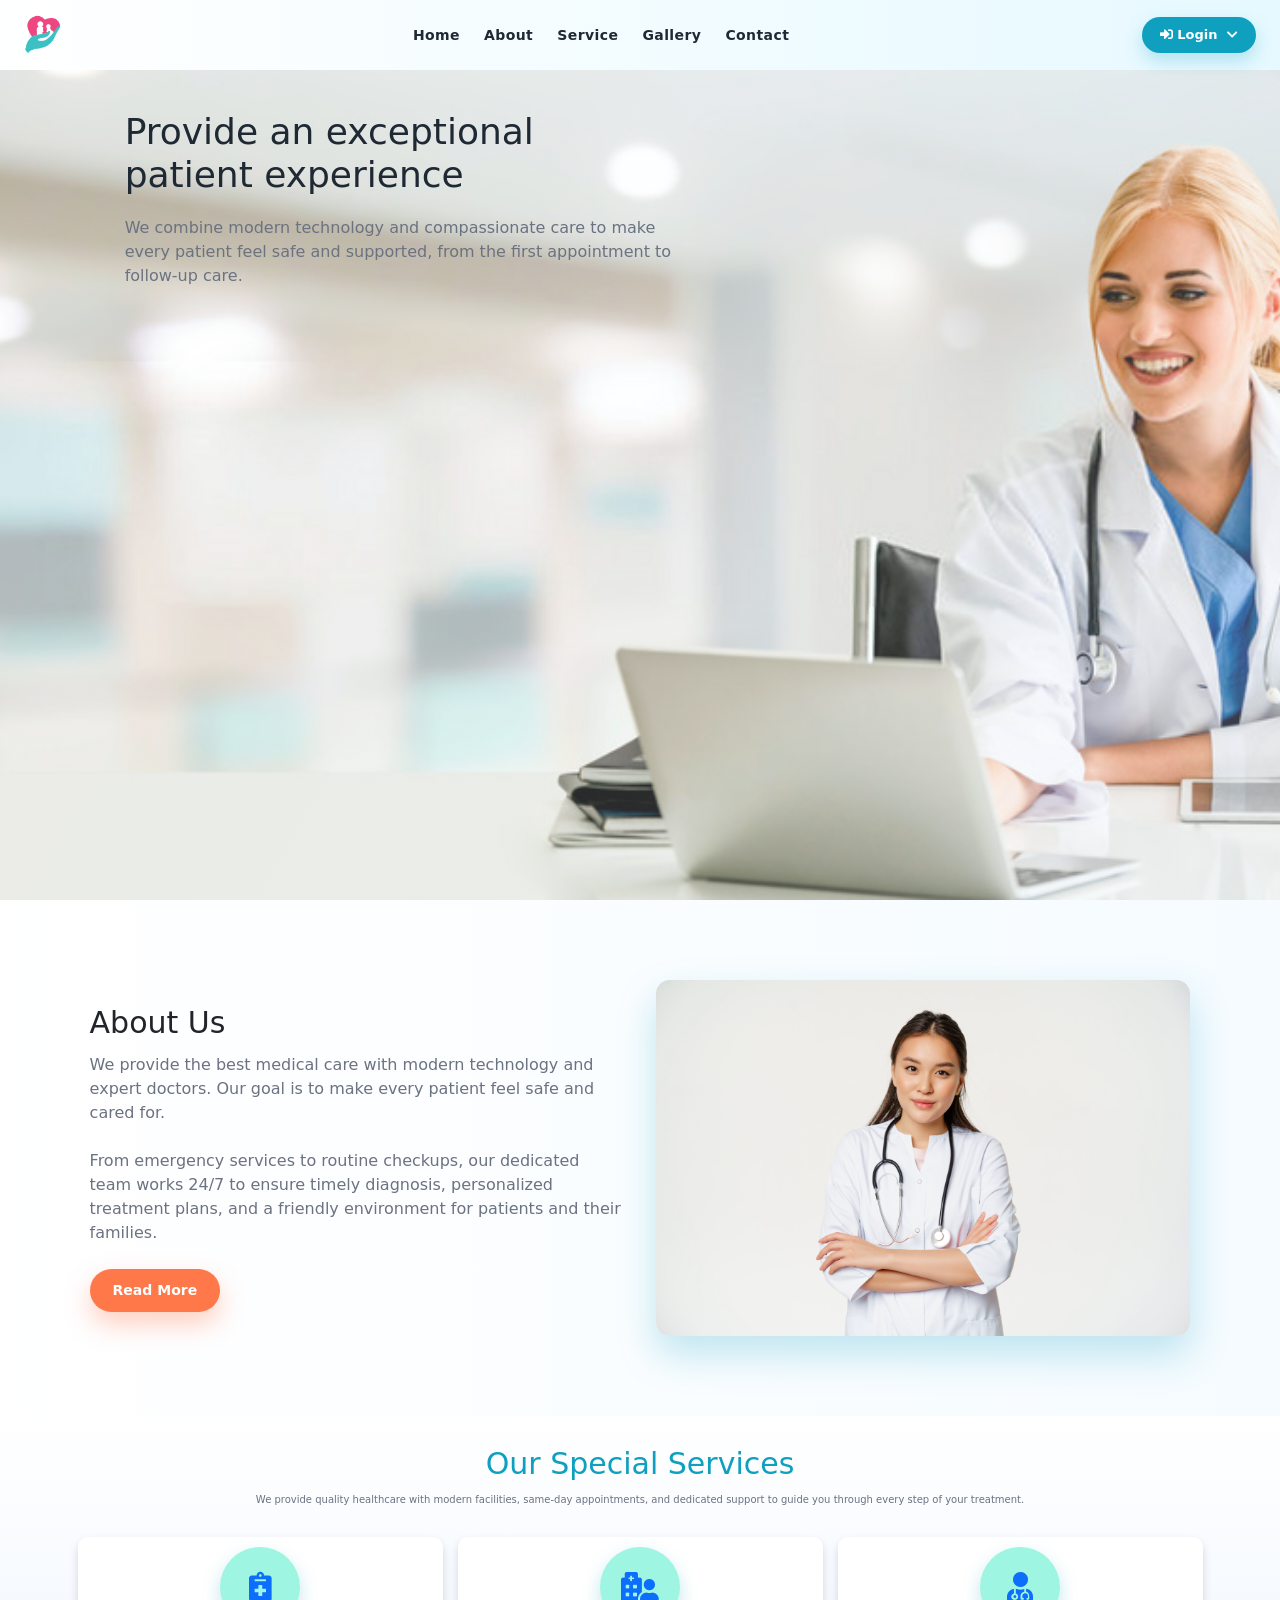
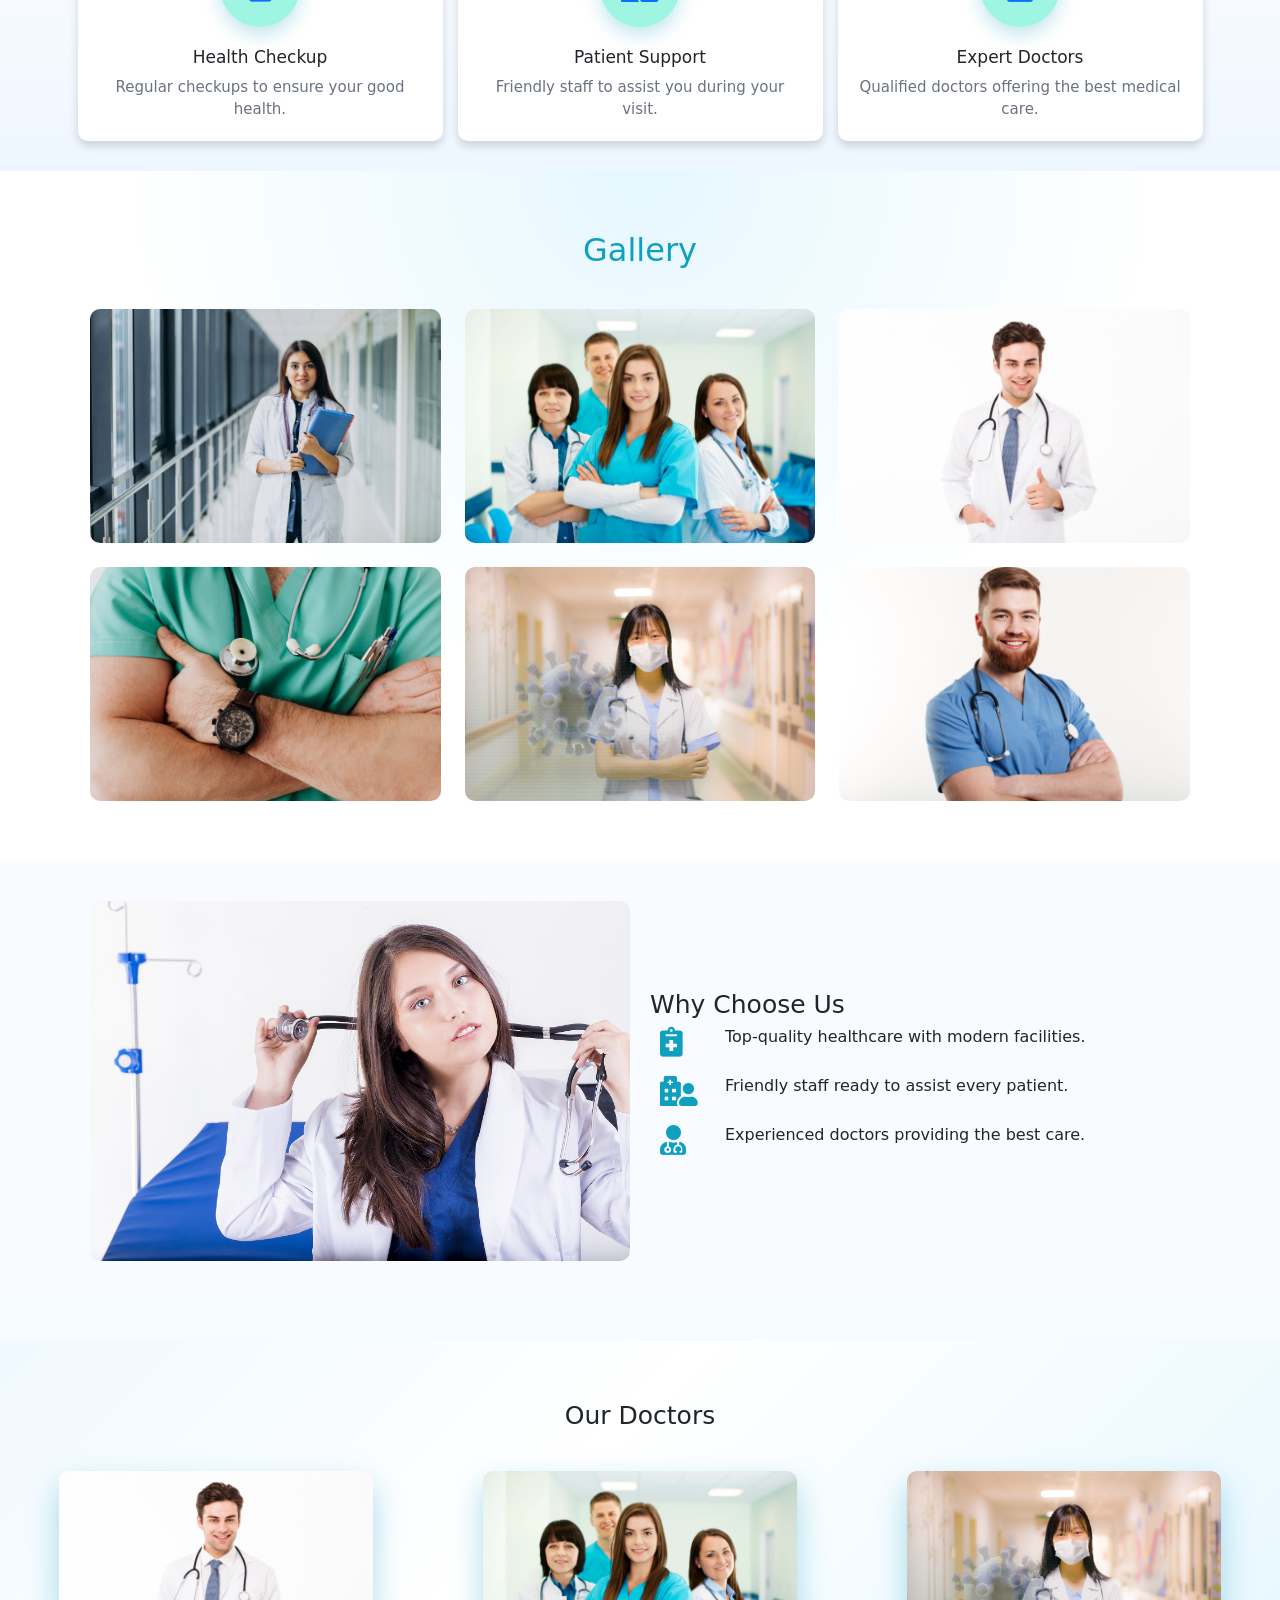
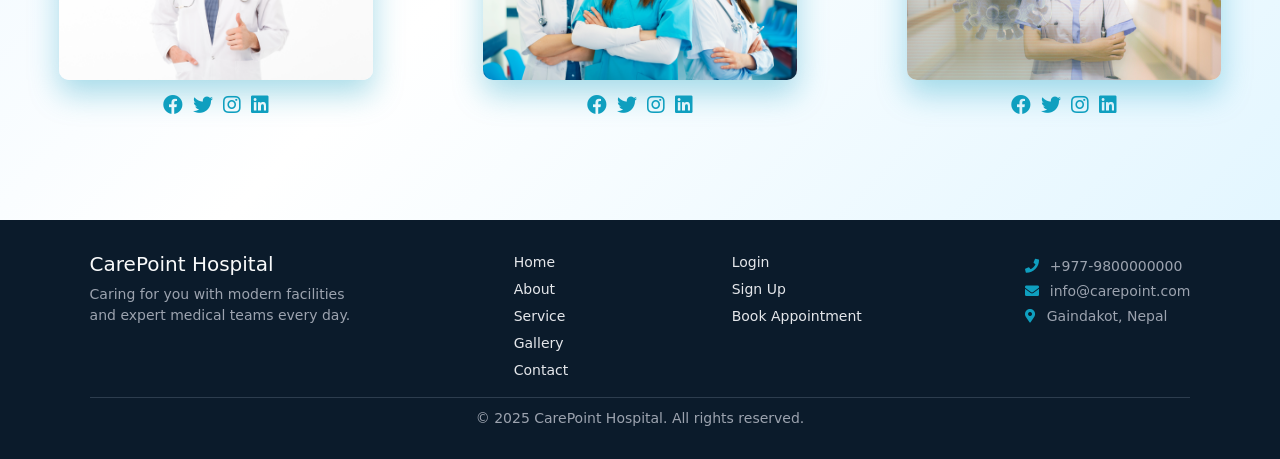
<file: index.html>
<!DOCTYPE html>
<html lang="en">
  <head>
    <meta charset="UTF-8" />
    <meta name="viewport" content="width=device-width, initial-scale=1.0" />
    <title>Hospital Management System</title>

    <!-- Google Fonts for modern and simple look -->
    <link
      href="https://fonts.googleapis.com/css?family=Roboto:400,700&display=swap"
      rel="stylesheet"
    />

    <!-- Main CSS -->
    <link rel="stylesheet" href="style.css?v=3" />

    <!-- Font Awesome for icons -->
    <link
      rel="stylesheet"
      href="https://cdnjs.cloudflare.com/ajax/libs/font-awesome/5.15.3/css/all.min.css"
    />

    <!-- Bootstrap (for grid & utility classes) -->
    <link
      href="https://cdn.jsdelivr.net/npm/bootstrap@5.3.8/dist/css/bootstrap.min.css"
      rel="stylesheet"
    />
  </head>

  <body>
    <!-- Header -->
    <header class="header">
      <img src="images/logo.png" alt="Logo" />

      <!-- Navigation -->
      <nav class="nav">
        <div class="nav-links">
          <a href="#home">Home</a>
          <a href="#about">About</a>
          <a href="#service">Service</a>
          <a href="#gallery">Gallery</a>
          <a href="#contact">Contact</a>
          
          <!-- Mobile Login Options -->
          <div class="mobile-login-options">
            <a href="login_user.php" class="mobile-login-link">
              <i class="fas fa-user"></i> User Login
            </a>
            <a href="login_doctor.php" class="mobile-login-link">
              <i class="fas fa-user-md"></i> Doctor Login
            </a>
            <a href="login_admin.php" class="mobile-login-link">
              <i class="fas fa-user-shield"></i> Admin Login
            </a>
          </div>
        </div>

        <div class="login-dropdown desktop-only">
          <button class="login-dropdown-btn" onclick="toggleLoginDropdown()">
            <i class="fas fa-sign-in-alt"></i> Login
            <i
              class="fas fa-chevron-down"
              style="font-size: 12px; margin-left: 5px"
            ></i>
          </button>
          <div class="login-dropdown-content" id="loginDropdown">
            <a href="login_user.php" class="login-option">
              <div class="login-option-icon user">
                <i class="fas fa-user"></i>
              </div>
              <span class="login-option-text"> User Login</span>
            </a>
            <a href="login_doctor.php" class="login-option">
              <div class="login-option-icon doctor">
                <i class="fas fa-user-md"></i>
              </div>
              <span class="login-option-text">Doctor Login&nbsp;&nbsp;&nbsp;&nbsp;&nbsp;</span>
            </a>
            <a href="login_admin.php" class="login-option">
              <div class="login-option-icon admin">
                <i class="fas fa-user-shield"></i>
              </div>
              <span class="login-option-text">Admin Login</span>
            </a>
          </div>
        </div>
      </nav>

      <!-- Menu Icon -->
      <div class="icons">
        <div id="menubar" class="fas fa-bars"></div>
      </div>
    </header>

    <!-- Hero Section -->
    <div class="patience-section" id="home">
      <div class="text-box">
        <h1>
          Provide an exceptional <br />
          patient experience
        </h1>
        <p>
          We combine modern technology and compassionate care to make every
          patient feel safe and supported, from the first appointment to
          follow-up care.
        </p>
      </div>

      <div class="image-box"></div>
    </div>

    <!-- About Section -->
    <section class="about" id="about">
      <div class="left-about">
        <h1>About Us</h1>
        <p>
          We provide the best medical care with modern technology and expert
          doctors. Our goal is to make every patient feel safe and cared for.
        </p>
        <p>
          From emergency services to routine checkups, our dedicated team works
          24/7 to ensure timely diagnosis, personalized treatment plans, and a
          friendly environment for patients and their families.
        </p>
        <a href="aboutus.html" class="btn">Read More</a>
      </div>

      <div class="right-about">
        <img src="images/chiness.jpg" alt="About our hospital" />
      </div>
    </section>

    <!-- special Services -->
    <section class="services py-5 h-100" id="service">
      <div class="container text-center h-100 w-100">
        <h1 class="mb-3">Our Special Services</h1>
        <p class="mb-5">
          We provide quality healthcare with modern facilities, same-day
          appointments, and dedicated support to guide you through every step of
          your treatment.
        </p>

        <div class="row g-4">
          <!-- Service Card 1 -->
          <div class="col-md-4">
            <div class="card h-96 text-center shadow rounded-4 p-3">
              <i class="fas fa-notes-medical fa-3x mb-3 text-primary"></i>
              <div class="card-body">
                <h5 class="card-title">Health Checkup</h5>
                <p class="card-text">
                  Regular checkups to ensure your good health.
                </p>
              </div>
            </div>
          </div>

          <!-- Service Card 2 -->
          <div class="col-md-4">
            <div class="card h-96 text-center shadow rounded-4 p-3">
              <i class="fas fa-hospital-user fa-3x mb-3 text-primary"></i>
              <div class="card-body">
                <h5 class="card-title">Patient Support</h5>
                <p class="card-text">
                  Friendly staff to assist you during your visit.
                </p>
              </div>
            </div>
          </div>

          <!-- Service Card 3 -->
          <div class="col-md-4">
            <div class="card h-96 text-center shadow rounded-4 p-3">
              <i class="fas fa-user-md fa-3x mb-3 text-primary"></i>
              <div class="card-body">
                <h5 class="card-title">Expert Doctors</h5>
                <p class="card-text">
                  Qualified doctors offering the best medical care.
                </p>
              </div>
            </div>
          </div>
        </div>
      </div>
    </section>

    <!-- gallery section  -->
    <section class="gallery" id="gallery">
      <h1>Gallery</h1>

      <div class="gallery-container">
        <img src="images/gal1.jpg" alt="Hospital gallery 1" />
        <img src="images/gal2.jpg" alt="Hospital gallery 2" />
        <img src="images/gal3.jpg" alt="Hospital gallery 3" />
        <img src="images/gal4.jpg" alt="Hospital gallery 4" />
        <img src="images/gal5.jpg" alt="Hospital gallery 5" />
        <img src="images/gal6.jpg" alt="Hospital gallery 6" />
      </div>
    </section>

    <!-- WHY CHOOSE US -->
    <section class="why-choose-us flex">
      <div class="choose-image">
        <img src="images/cute.jpg" alt="Hospital Image" />
      </div>

      <div class="choose-text">
        <h1>Why Choose Us</h1>

        <div class="choose-item">
          <i class="fas fa-notes-medical"></i>
          <p>Top-quality healthcare with modern facilities.</p>
        </div>

        <div class="choose-item">
          <i class="fas fa-hospital-user"></i>
          <p>Friendly staff ready to assist every patient.</p>
        </div>

        <div class="choose-item">
          <i class="fas fa-user-md"></i>
          <p>Experienced doctors providing the best care.</p>
        </div>
      </div>
    </section>

    <!-- OUR DOCTORS -->
    <section class="doctors" id="contact">
      <h1 style="text-align: center; margin-bottom: 4rem">Our Doctors</h1>
      <div class="doctor-list flex">
        <div class="doctor">
          <img src="images/gal3.jpg" alt="Doctor" />
          <a href="https://facebook.com" target="_blank"> 
          <div class="doctor-icons">
            <i class="fab fa-facebook"></i>
            </a>
            <a href="https://twitter.com" target="_blank">
            <i class="fab fa-twitter"></i>
            </a>
            <a href="https://instagram.com" target="_blank">
            <i class="fab fa-instagram"></i>
            </a>
            <a href="https://linkedin.com" target="_blank">
            <i class="fab fa-linkedin"></i>
            </a>
          </div>
        </div>

        <div class="doctor">
          <img src="images/gal2.jpg" alt="Doctor" />
          <div class="doctor-icons">
            <a href="https://facebook.com" target="_blank">
            <i class="fab fa-facebook"></i>
            </a>
            <a href="https://twitter.com" target="_blank">
            <i class="fab fa-twitter"></i>
            </a>
            <a href="https://instagram.com" target="_blank">
            <i class="fab fa-instagram"></i>
            </a>
            <a href="https://linkedin.com" target="_blank">
            <i class="fab fa-linkedin"></i>
            </a>
          </div>
        </div>

        <div class="doctor">
          <img src="images/gal5.jpg" alt="Doctor" />
          <div class="doctor-icons">
            <a href="https://facebook.com" target="_blank">
            <i class="fab fa-facebook"></i>
            </a>
            <a href="https://twitter.com" target="_blank">
            <i class="fab fa-twitter"></i>
            </a>
            <a href="https://instagram.com" target="_blank">
            <i class="fab fa-instagram"></i>
            </a>
            <a href="https://linkedin.com" target="_blank">
            <i class="fab fa-linkedin"></i>
            </a>
          </div>

        </div>

      </div>
    </section>

    <!-- FOOTER -->
    <footer class="footer">
      <div class="footer-inner">
        <div class="footer-brand">
          <h2>CarePoint Hospital</h2>
          <p>
            Caring for you with modern facilities
            <br />
            and expert medical teams every day.
          </p>
        </div>

        <div class="footer-links">
          <a href="#home">Home</a>
          <a href="#about">About</a>
          <a href="#service">Service</a>
          <a href="#gallery">Gallery</a>
          <a href="#contact">Contact</a>
        </div>

        <div class="footer-links">
          <a href="login_user.php">Login</a>
          <a href="signup.php">Sign Up</a>
          <a href="login_user.php?next=appointment">Book Appointment</a>
        </div>

        <div class="footer-contact">
          <p>
            <i class="fas fa-phone"></i>
            +977-9800000000
          </p>
          <p>
            <i class="fas fa-envelope"></i>
            info@carepoint.com
          </p>
          <p>
            <i class="fas fa-map-marker-alt"></i>
            Gaindakot, Nepal
          </p>
        </div>
      </div>
      <p class="footer-copy">
        &copy; 2025 CarePoint Hospital. All rights reserved.
      </p>
    </footer>

    <!-- JavaScript -->
    <script src="script.js"></script>
  </body>
</html>
</file>
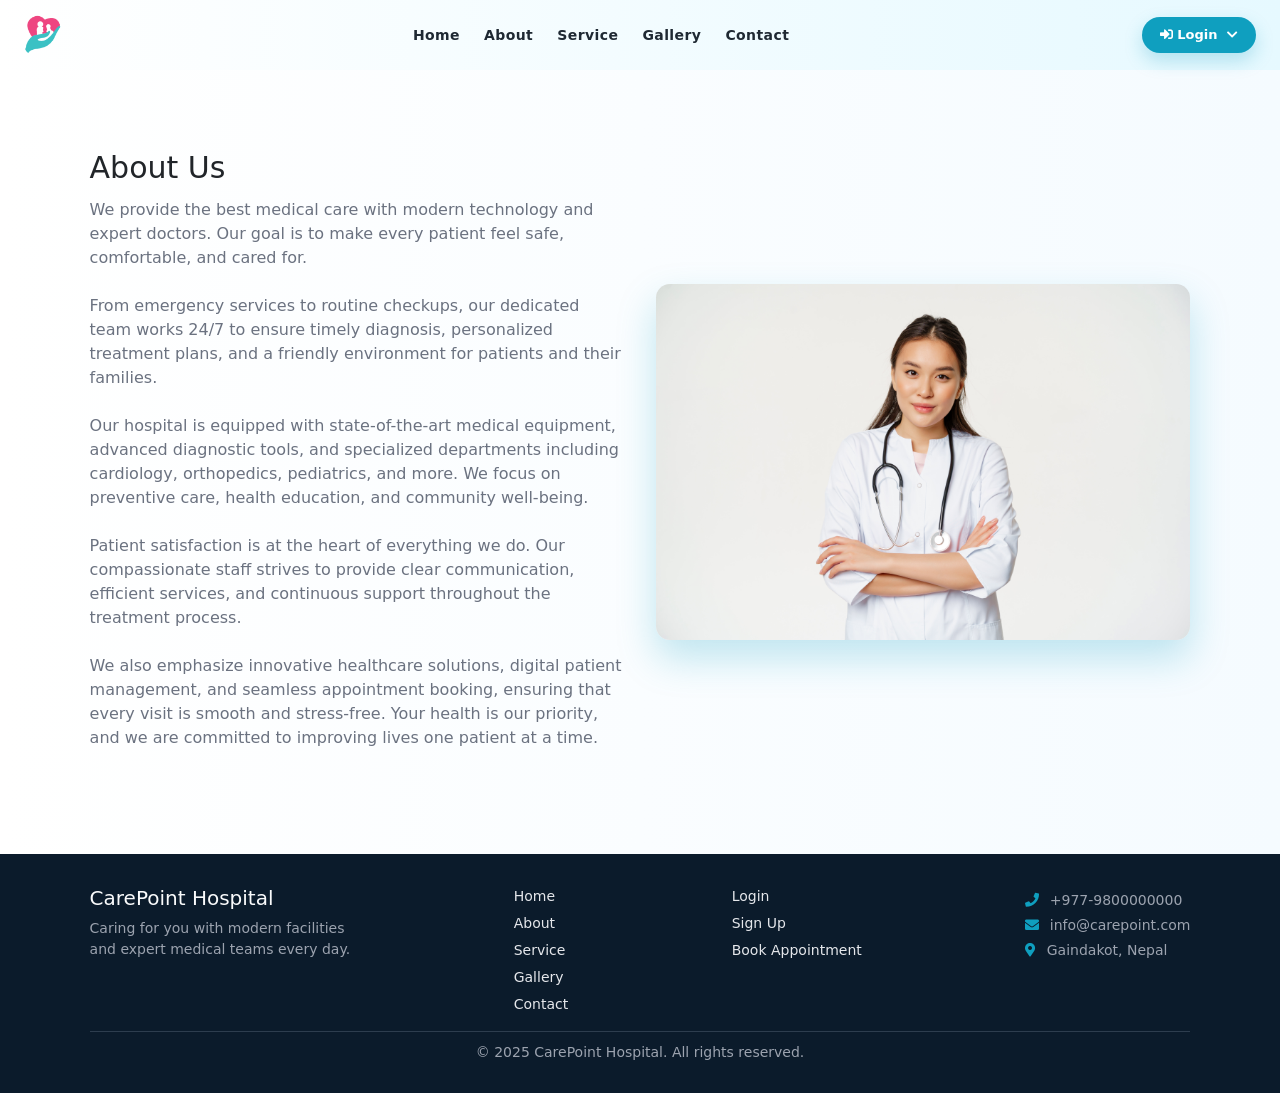
<file: aboutus.html>
<!DOCTYPE html>
<html lang="en">
<head>
    <meta charset="UTF-8">
    <meta name="viewport" content="width=device-width, initial-scale=1.0">
    <title>About Us - CarePoint Hospital</title>

    <!-- Google Fonts for modern and simple look -->
    <link
      href="https://fonts.googleapis.com/css?family=Roboto:400,700&display=swap"
      rel="stylesheet"
    />

    <!-- Main CSS -->
    <link rel="stylesheet" href="style.css?v=2" />

    <!-- Font Awesome for icons -->
    <link
      rel="stylesheet"
      href="https://cdnjs.cloudflare.com/ajax/libs/font-awesome/5.15.3/css/all.min.css"
    />

    <!-- Bootstrap (for grid & utility classes) -->
    <link
      href="https://cdn.jsdelivr.net/npm/bootstrap@5.3.8/dist/css/bootstrap.min.css"
      rel="stylesheet"
    />
</head>
<body>
    <!-- Header -->
    <header class="header">
        <img src="images/logo.png" alt="Logo" />
  
        <!-- Navigation -->
        <nav class="nav">
          <div class="nav-links">
            <a href="index.html#home">Home</a>
            <a href="index.html#about">About</a>
            <a href="index.html#service">Service</a>
            <a href="index.html#gallery">Gallery</a>
            <a href="index.html#contact">Contact</a>
          </div>
  
          <div class="login-dropdown desktop-only">
            <button class="login-dropdown-btn" onclick="toggleLoginDropdown()">
              <i class="fas fa-sign-in-alt"></i> Login
              <i
                class="fas fa-chevron-down"
                style="font-size: 12px; margin-left: 5px"
              ></i>
            </button>
            <div class="login-dropdown-content" id="loginDropdown">
              <a href="login_user.php" class="login-option">
                <div class="login-option-icon user">
                  <i class="fas fa-user"></i>
                </div>
                <span class="login-option-text"> User Login</span>
              </a>
              <a href="login_doctor.php" class="login-option">
                <div class="login-option-icon doctor">
                  <i class="fas fa-user-md"></i>
                </div>
                <span class="login-option-text">Doctor Login&nbsp;&nbsp;&nbsp;&nbsp;&nbsp;</span>
              </a>
              <a href="login_admin.php" class="login-option">
                <div class="login-option-icon admin">
                  <i class="fas fa-user-shield"></i>
                </div>
                <span class="login-option-text">Admin Login</span>
              </a>
            </div>
          </div>
        </nav>
  
        <!-- Menu Icon -->
        <div class="icons">
          <div id="menubar" class="fas fa-bars"></div>
        </div>
      </header>











      
    <!-- About Section -->
      </section>
      <section class="about" id="about">
        <div class="left-about">
          <h1>About Us</h1>
          <p>
            We provide the best medical care with modern technology and expert doctors.
            Our goal is to make every patient feel safe, comfortable, and cared for.
          </p>
          <p>
            From emergency services to routine checkups, our dedicated team works 24/7
            to ensure timely diagnosis, personalized treatment plans, and a friendly environment
            for patients and their families.
          </p>
          <p>
            Our hospital is equipped with state-of-the-art medical equipment, advanced diagnostic
            tools, and specialized departments including cardiology, orthopedics, pediatrics,
            and more. We focus on preventive care, health education, and community well-being.
          </p>
          <p>
            Patient satisfaction is at the heart of everything we do. Our compassionate staff
            strives to provide clear communication, efficient services, and continuous support
            throughout the treatment process.
          </p>
          <p>
            We also emphasize innovative healthcare solutions, digital patient management,
            and seamless appointment booking, ensuring that every visit is smooth and stress-free.
            Your health is our priority, and we are committed to improving lives one patient at a time.
          </p>
        </div>
      
        <div class="right-about">
          <img src="images/chiness.jpg" alt="About our hospital" />
        </div>
      </section>
      

      













       <!-- FOOTER -->
    <footer class="footer">
        <div class="footer-inner">
          <div class="footer-brand">
            <h2>CarePoint Hospital</h2>
            <p>
              Caring for you with modern facilities
              <br />
              and expert medical teams every day.
            </p>
          </div>
  
          <div class="footer-links">
            <a href="index.html#home">Home</a>
            <a href="index.html#about">About</a>
            <a href="index.html#service">Service</a>
            <a href="index.html#gallery">Gallery</a>
            <a href="index.html#contact">Contact</a>
          </div>
  
          <div class="footer-links">
            <a href="login_user.php">Login</a>
            <a href="signup.php">Sign Up</a>
            <a href="login_user.php?next=appointment">Book Appointment</a>
          </div>
  
          <div class="footer-contact">
            <p>
              <i class="fas fa-phone"></i>
              +977-9800000000
            </p>
            <p>
              <i class="fas fa-envelope"></i>
              info@carepoint.com
            </p>
            <p>
              <i class="fas fa-map-marker-alt"></i>
              Gaindakot, Nepal
            </p>
          </div>
        </div>
        <p class="footer-copy">
          &copy; 2025 CarePoint Hospital. All rights reserved.
        </p>
      </footer>
  
      <!-- JavaScript -->
      <script src="script.js"></script>
</body>
</html>
</file>
<file: style.css>
:root {
  --mainclr: #0f9fbf;
  --secclr: #ff7849;
  --third: #f5f9ff;
  --fourth: #e3f3f7;
  --mainafterclr: hsl(199, 88%, 85%);
  --text-dark: #1f2933;
  --text-muted: #6b7280;
}

* {
  margin: 0;
  padding: 0;
  outline: none;
  text-decoration: none;
  transition: 0.2s ease;
  box-sizing: border-box;
}

html {
  font-size: 62.5%;
  scroll-behavior: smooth;
}

body {
  margin: 0;
  font-family: system-ui, -apple-system, BlinkMacSystemFont, "Segoe UI", Arial,
    sans-serif;
  line-height: 1.6;
  color: var(--text-dark);
  background: linear-gradient(180deg, #f5f9ff 0%, #ffffff 50%, #f0f9ff 100%);
  padding-top: 70px;
}

h1 {
  color: var(--mainclr);
  margin-bottom: 20px;
}

img {
  max-width: 100%;
  border-radius: 10px;
  transition: transform 0.3s ease, box-shadow 0.3s ease;
}

/* HEADER */
.header {
  width: 100%;
  padding: 10px 24px;
  display: flex;
  align-items: center;
  justify-content: space-between;
  position: fixed;
  top: 0;
  left: 0;
  background: linear-gradient(90deg, #ffffff, #e6f9ff);
  backdrop-filter: blur(10px);
  box-shadow: none;
  z-index: 1000;
}

.header img {
  height: 40px;
  width: auto;
}

/* NAVIGATION */
.nav {
  display: flex;
  align-items: center;
  flex: 1;
  height: 50px;
}

.nav-links {
  display: flex;
  flex: 1; /* take center space */
  justify-content: center;
  gap: 24px;
}

/* Hide mobile login options on desktop */
.mobile-login-options {
  display: none;
}

/* hiding navbar while minimizing */
.nav.active {
  clip-path: polygon(0 0, 100% 0, 100% 100%, 0 100%);
}

.nav a {
  font-size: 1.4rem;
  font-weight: 600;
  color: var(--text-dark);
  text-decoration: none;
  letter-spacing: 0.03em;
  position: relative;
}

.nav a::after {
  content: "";
  position: absolute;
  left: 0;
  bottom: -4px;
  width: 0;
  height: 2px;
  background: var(--mainclr);
  transition: width 0.2s ease;
}

.nav a:hover {
  color: var(--mainclr);
}

.nav a:hover::after {
  width: 100%;
}

/* login-btn right ma sareko */
.login-btn {
  margin-left: auto;
  padding: 8px 18px;
  background: var(--mainclr);
  color: #ffffff;
  border-radius: 999px;
  font-weight: 600;
  font-size: 1.3rem;
  box-shadow: 0 8px 18px rgba(15, 159, 191, 0.25);
}

.login-btn:hover {
  background: #0b7d96;
  transform: translateY(-1px);
}

.nav a:hover {
  color: var(--mainclr);
}

.login-btn::after {
  display: none;
}

/* Login Dropdown */
.login-dropdown {
  position: relative;
  margin-left: auto;
}

.login-dropdown-btn {
  padding: 8px 18px;
  background: var(--mainclr);
  color: #ffffff;
  border-radius: 999px;
  font-weight: 600;
  font-size: 1.3rem;
  box-shadow: 0 8px 18px rgba(15, 159, 191, 0.25);
  border: none;
  cursor: pointer;
  transition: 0.2s;
}
.login-option-text {
  white-space: nowrap;
}

.login-dropdown-btn:hover {
  background: #0b7d96;
}

.login-dropdown-content {
  display: none;
  position: absolute;
  right: 0;
  top: calc(100% + 10px);
  background: #ffffff;
  min-width: 200px;
  box-shadow: 0 4px 15px rgba(0, 0, 0, 0.1);
  border-radius: 8px;
  padding: 8px;
  z-index: 1000;
}

.login-dropdown-content.show {
  display: block;
}

.login-option {
  display: flex;
  align-items: center;
  gap: 12px;
  padding: 12px;
  border-radius: 6px;
  text-decoration: none;
  color: var(--text-dark);
  transition: 0.2s;
}

.login-option:hover {
  background: #f0f9ff;
}

.login-option-icon {
  width: 40px;
  height: 40px;
  border-radius: 8px;
  display: flex;
  align-items: center;
  justify-content: center;
  font-size: 20px;
  color: #ffffff;
  flex-shrink: 0;
}

.login-option-icon i {
  font-size: 18px;
}

.login-option-icon.user {
  background: #667eea;
}

.login-option-icon.doctor {
  background: #f5576c;
}

.login-option-icon.doctor i {
  font-size: 18px;
}

.login-option-icon.admin {
  background: #4facfe;
}

.login-option-text {
  font-size: 14px;
  font-weight: 600;
}

/* Back to Home Button */
.back-home-btn {
  display: inline-flex;
  align-items: center;
  gap: 8px;
  padding: 10px 20px;
  background: transparent;
  color: var(--mainclr);
  text-decoration: none;
  border-radius: 8px;
  font-weight: 600;
  font-size: 14px;
  margin-bottom: 20px;
  transition: all 0.3s ease;
  border: 2px solid var(--mainclr);
}

.back-home-btn:hover {
  background: var(--mainclr);
  color: #ffffff;
  transform: translateX(-3px);
  border-color: var(--mainclr);
}

.back-home-btn i {
  font-size: 16px;
}

/* Login.php Page  */
.login-icon-wrapper {
  text-align: center;
  margin-bottom: 25px;
}

.login-icon-circle {
  width: 80px;
  height: 80px;
  border-radius: 50%;
  background: var(--mainclr);
  display: flex;
  align-items: center;
  justify-content: center;
  margin: 0 auto 12px;
}

.login-icon-circle i {
  font-size: 40px;
  color: #ffffff;
}

.login-badge {
  display: inline-block;
  padding: 6px 16px;
  background: var(--mainclr);
  color: #ffffff;
  border-radius: 20px;
  font-weight: 600;
  font-size: 12px;
  text-transform: uppercase;
  letter-spacing: 0.5px;
}

.login-submit-btn {
  width: 100%;
  padding: 14px;
  background: linear-gradient(135deg, var(--mainclr) 0%, #0b7d96 100%);
  color: #ffffff;
  border: none;
  border-radius: 8px;
  font-weight: 700;
  font-size: 15px;
  text-transform: uppercase;
  letter-spacing: 1px;
  cursor: pointer;
  transition: all 0.3s ease;
  display: flex;
  align-items: center;
  justify-content: center;
  gap: 10px;
  margin-top: 20px;
  box-shadow: 0 4px 15px rgba(15, 159, 191, 0.3);
}

.login-submit-btn:hover {
  transform: translateY(-2px);
  box-shadow: 0 6px 20px rgba(15, 159, 191, 0.4);
}

.login-submit-btn i {
  font-size: 16px;
}

/* MENU ICON HIDDEN IN PC */
.icons div {
  font-size: 2.5rem;
  display: none;
  color: var(--text-dark);
}

/* ---------------- HERO SECTION ---------------- */
.patience-section {
  margin: 0;
  min-height: calc(100vh - 70px);
  width: 100%;
  /* width: min(1200px, 100%); */
  display: flex;
  align-items: stretch;
  justify-content: center;
  gap: 40px;
  padding: 40px 7%;
  background-image: url("images/background.jpg");
  background-size: cover;
  background-position: center center;
  position: relative;
}



.patience-section::before {
  content: "";
  position: absolute;
  inset: 0;
  background: linear-gradient(
    120deg,
    rgba(255, 255, 255, 0.05),
    rgba(240, 249, 255, 0.25)
  );
}

.patience-section > * {
  position: relative;
  z-index: 1;
}

.text-box {
  width: 50%;
  text-align: left;
}

.text-box h1 {
  margin-bottom: 20px;
  color: var(--text-dark);
  font-size: 3.6rem;
  line-height: 1.2;
}

.text-box p {
  font-size: 1.6rem;
  margin-bottom: 24px;
  color: var(--text-muted);
}

.image-box {
  height: 100%;
  width: 40%;
  background-image: url("images/cute.jpg");
  background-size: cover;
  background-position: center;
  border-radius: 18px;
  box-shadow: 0 24px 45px rgba(15, 159, 191, 0.3);
}

/* ---------------- ABOUT SECTION ---------------- */
.about {
  padding: 80px 7%;
  background: linear-gradient(90deg, #ffffff 0%, #f5fbff 100%);
  display: flex;
  align-items: center;
  gap: 32px;
}

.left-about {
  width: 50%;
  flex: 1;
  text-align: left;
}

.left-about h1 {
  font-size: 3rem;
  margin-bottom: 12px;
}

.left-about p {
  font-size: 1.6rem;
  margin-bottom: 24px;
  color: var(--text-muted);
}

.left-about .btn {
  display: inline-block;
  background: var(--secclr);
  padding: 10px 22px;
  color: #ffffff;
  border-radius: 999px;
  font-size: 1.4rem;
  font-weight: 600;
  box-shadow: 0 12px 26px rgba(255, 120, 73, 0.35);
}

.left-about .btn:hover {
  background: #ff5a1f;
  transform: translateY(-1px);
}

.right-about {
  width: 50%;
  flex: 1;
}

.right-about img {
  width: 100%;
  height: auto;
  border-radius: 14px;
  box-shadow: 0 18px 38px rgba(15, 159, 191, 0.25);
}

/* ---------------- GALLERY ---------------- */
.gallery {
  background: radial-gradient(circle at top, #e6f7ff 0%, #ffffff 55%);
  padding: 60px 7%;
  text-align: center;
}

.gallery h1 {
  font-size: 32px;
  color: var(--mainclr);
  margin-bottom: 20px;
}

.gallery-container {
  display: grid;
  grid-template-columns: repeat(3, minmax(0, 1fr));
  gap: 24px;
  padding: 2rem 0 0;
  max-width: 1100px;
  margin: 0 auto;
}

.gallery-container img {
  width: 100%;
  max-width: none;
  height: auto;
  border-radius: 10px;
  object-fit: cover;
  transition: transform 0.3s ease, box-shadow 0.3s ease;
}

.gallery-container img:hover {
  transform: scale(1.05);
  box-shadow: 0 12px 24px rgba(15, 159, 191, 0.25);
}

.flex {
  display: flex;
  flex-wrap: wrap;
  justify-content: center;
  align-items: center;
  gap: 20px;
}

.why-choose-us {
  padding: 40px 7%;
  background: #f8fbff;
}
.choose-text {
  font-size: 1.6rem;
  flex: 1 1 45%;
  text-align: left;
}
.choose-image {
  flex: 1 1 45%;
}
.choose-item {
  display: flex;
  align-items: center;
  gap: 15px;
  margin-bottom: 15px;
  margin-left: 1rem;
}
.choose-item i {
  font-size: 30px;
  width: 50px;
  color: var(--mainclr);
}
.why-choose-us img:hover {
  transform: scale(1.05);
}

/* OUR DOCTORS */
.doctors {
  font-size: 2rem;
  margin-top: 40px;
  padding: 60px 20px 80px;
  background: linear-gradient(135deg, #f0f9ff 0%, #ffffff 40%, #e3f6ff 100%);
}
.doctor-list {
  gap: 32px;
}
.doctor {
  flex: 1 1 250px;
  position: relative;
  margin-bottom: 20px;
  text-align: center;
}

.doctor-icons {
  display: flex;
  justify-content: center;
  gap: 10px;
  margin-top: 10px;
}
.doctor-icons i {
  font-size: 20px;
  cursor: pointer;
  transition: 0.3s ease;
  color: var(--mainclr);
}

.doctor i:hover {
  transform: scale(1.15);
}

.doctor img {
  width: 80%;

  height: auto;
  border-radius: 10px;
  object-fit: cover;
  box-shadow: 0 14px 30px rgba(15, 159, 191, 0.35);
  display: block;
  margin: 0 auto;
}
.doctor img:hover {
  transform: scale(1.05);
}

/* SPECIAL SERVICES */
.services {
  background: linear-gradient(180deg, #ffffff 0%, #eef6ff 100%);
}

.services h1 {
  font-size: 3rem;
  color: var(--mainclr);
}

.services p {
  color: var(--text-muted);
}

.services .card {
  border: none;
  border-radius: 18px;
  background: #ffffff;
  box-shadow: 0 14px 35px rgba(15, 159, 191, 0.15);
  transform: translateY(0) scale(1);
  transition: transform 0.25s ease, box-shadow 0.25s ease;
}

.services .card:hover {
  transform: translateY(-10px) scale(1.02);
  box-shadow: 0 20px 45px rgba(15, 159, 191, 0.25);
}

.services .card i {
  color: #239f85;
  background: hsl(167, 81%, 79%);
  width: 80px;
  height: 80px;
  border-radius: 50%;
  display: flex;
  align-items: center;
  justify-content: center;
  margin: 0 auto 1.6rem;
  box-shadow: 0 8px 18px rgba(15, 159, 191, 0.25);
}


.services .card-title {
  font-size: 1.7rem;
  margin-bottom: 0.8rem;
}

.services .card-text {
  font-size: 1.5rem;
}

/* FOOTER */
.footer {
  background: #0b1b2b;
  color: #e5e7eb;
  padding: 32px 7% 20px;
  font-size: 1.4rem;
}

.footer-inner {
  display: flex;
  flex-wrap: wrap;
  align-items: flex-start;
  justify-content: space-between;
  gap: 24px;
  margin-bottom: 16px;
}

.footer-brand h2 {
  font-size: 2rem;
  margin-bottom: 0.8rem;
  color: #f9fafb;
}

.footer-brand p {
  color: #9ca3af;
}

.footer-links {
  display: flex;
  flex-direction: column;
  gap: 6px;
}

.footer-links a {
  color: #e5e7eb;
  text-decoration: none;
  font-size: 1.4rem;
}

.footer-links a:hover {
  color: var(--mainclr);
}

.footer-contact p {
  margin: 4px 0;
  color: #9ca3af;
}

.footer-contact i {
  color: var(--mainclr);
  margin-right: 6px;
}

.footer-copy {
  border-top: 1px solid rgba(148, 163, 184, 0.25);
  padding-top: 10px;
  text-align: center;
  color: #9ca3af;
}

/* responsive design */
@media (max-width: 767px) {
  html {
    font-size: 56%;
  }

  .login-btn {
    margin-left: 0;
    background: var(--secclr);
    color: black;
    display: block;
    text-align: center;
    width: 90%;
    margin: 1rem auto 2rem auto;
    border-radius: 8px;
    font-weight: 700;
  }
  .login-dropdown.desktop-only {
    display: none !important; /* hide login button on mobile */
  }
  
  

  .icons div {
    display: block;
  }

  .header {
    padding: 2rem;
    flex-wrap: wrap;
  }
/* 
  .nav {
    position: absolute;
    top: 100%;
    left: 0;
    width: 100%;
    max-height: 0;
    overflow: hidden;
    background: var(--secclr);
    flex-direction: column;
    align-items: center;
    transition: max-height 0.35s ease;
    z-index: 2000;
  }

  .nav.active {
    max-height: 100vh; 
    overflow: visible;
    padding: 1rem 0;
  } */
   /* --- MOBILE MENU FIX --- */

/* 

  .nav-links {
    flex-direction: column;
    justify-content: center;
    align-items: center;
    width: 100%;
    padding: 2rem 0;
    display: flex !important;
    visibility: visible !important;
    opacity: 1 !important;
    
    
  }

  .nav-links a {
    font-size: 3rem;
    font-weight: bold;
    padding: 1rem 0;
    color: black;
    text-align: center;
    display: block !important;
    width: 100%;
    visibility: visible !important;
    opacity: 1 !important;

  } */
   /* --- MOBILE MENU FIX --- */
.nav {
  position: absolute;
  top: 100%;
  left: 0;
  width: 100%;
  flex-direction: column;
  background: transparent;
  z-index: 999;
  height: auto;
}

.nav-links {
  display: none;             /* hide menu by default */
  flex-direction: column;
  width: 100%;
  background: var(--secclr);
  padding: 2rem 0;
  align-items: center;
  box-shadow: 0 4px 6px rgba(0, 0, 0, 0.1);
}

.nav-links.active {
  display: flex !important;             /* show menu when hamburger clicked */
}

.nav-links a {
  display: block !important;
  width: 100%;
  text-align: center;
  padding: 1rem 0;
  font-size: 2rem;
  color: black;
  text-decoration: none;
  visibility: visible !important;
  opacity: 1 !important;
}

/* Mobile Login Options - Show on mobile */
.mobile-login-options {
  width: 100%;
  margin-top: 1rem;
  padding-top: 1rem;
  border-top: 2px solid rgba(255, 255, 255, 0.3);
  display: flex !important;
  flex-direction: column;
  gap: 0.8rem;
}

.mobile-login-link {
  display: flex !important;
  align-items: center;
  justify-content: center;
  gap: 12px;
  padding: 1.4rem 1rem !important;
  font-size: 1.8rem !important;
  font-weight: 600;
  color: #ffffff !important;
  text-decoration: none;
  background: rgba(255, 255, 255, 0.15);
  border-radius: 10px;
  border: 2px solid rgba(255, 255, 255, 0.2);
  transition: all 0.3s ease;
  backdrop-filter: blur(5px);
}

.mobile-login-link:hover {
  background: var(--mainclr) !important;
  border-color: var(--mainclr);
  color: #ffffff !important;
  transform: translateY(-2px);
  box-shadow: 0 4px 12px rgba(15, 159, 191, 0.3);
}

.mobile-login-link i {
  font-size: 1.8rem;
  color: #ffffff;
}


  .nav a {
    font-size: 3rem;
    font-weight: bold;
    padding: 1rem 0;
    color: black;
    text-align: center;
    display: block;
    width: 100%;
  }

  .patience-section {
    flex-direction: column;
    padding: 30px 5%;
  }

  .text-box,
  .image-box {
    width: 100%;
  }

  .text-box {
    text-align: center;
  }

  .about {
    padding: 50px 7%;
    flex-direction: column;
    align-items: flex-start;
    text-align: left;
  }

  .right-about img {
    margin-top: 20px;
  }

  .gallery-container img {
    width: 100%;
  }

  .doctor img {
    width: 80%;
  }

  .footer-inner {
    flex-direction: column;
  }



























  

  /* Login Dropdown Responsive */
  .login-dropdown {
    width: 100%;
    margin-left: 0;
    margin-top: 10px;
    display: block !important;
    visibility: visible !important;
  }

  .login-dropdown-content {
    position: relative;
    right: auto;
    width: 100%;
    margin-top: 10px;
  }

  .login-dropdown-btn {
    width: 100%;
  }
  
  

   
}

@media (max-width: 480px) {
  .gallery-container img {
    width: 100%;
    max-width: 100%;
  }

  .doctor img {
    width: 80%;
  }
}






/* login and signup
 - reused for both pages */
.form-container {
  background: white;
  padding: 30px;
  width: 350px;
  border-radius: 10px;
  margin: 0 auto;
  box-shadow: 0 0 10px rgba(0, 0, 0, 0.1);
  text-align: center;
}

/* Auth page layout (login / signup) */
.auth-page {
  display: flex;
  flex-direction: column;
  min-height: 100vh;
  margin: 0;
  padding: 0;
}

.auth-main {
  flex: 1;
  display: flex;
  align-items: center;
  justify-content: center;
  padding: 40px 16px;
}

.auth-page .form-container {
  position: static;
  transform: none;
}

.form-container h2 {
  margin-bottom: 20px;
  color: var(--mainclr);
}

.form-container input {
  width: 90%;
  padding: 12px;
  margin: 10px 0;
  border: 1px solid #aaa;
  border-radius: 6px;
}

.form-container button {
  width: 95%;
  padding: 12px;
  background: var(--secclr);
  border: none;
  color: white;
  font-weight: bold;
  border-radius: 6px;
  cursor: pointer;
  margin-top: 10px;
}

.form-container button:hover {
  background: transparent;
  border: 1px solid var(--secclr);
  color: var(--secclr);
}

/* Remember Me checkbox */
.checkbox-container {
  display: flex;
  align-items: center;
  margin: 10px 0;
  font-size: 14px;
  color: #333;
}

.checkbox-container input[type="checkbox"] {
  margin-right: 8px;
  width: 16px;
  height: 16px;
  cursor: pointer;
}


/* dashboard.php */
.dashboard {
  display: flex;
  min-height: calc(100vh - 70px);
  margin-top: 70px;
  align-items: stretch;
}

/* Sidebar */
.sidebar {
  width: 220px;
  background: linear-gradient(180deg, #0f9fbf 0%, #0b7d96 100%);
  display: flex;
  flex-direction: column;
  padding: 30px 0;
  box-shadow: 2px 0 15px rgba(0, 0, 0, 0.1);
  position: relative;
  align-self: stretch;
}
.sidebar::before {
  content: "";
  position: absolute;
  top: 0;
  right: 0;
  width: 4px;
  height: 100%;
  background: rgba(255, 255, 255, 0.2);
}
.menu {
  padding: 16px 24px;
  color: rgba(255, 255, 255, 0.95);
  background: none;
  border: none;
  text-align: left;
  font-size: 15px;
  font-weight: 600;
  cursor: pointer;
  transition: all 0.25s ease;
  position: relative;
  margin: 4px 12px;
  border-radius: 8px;
  letter-spacing: 0.3px;
}
.menu:hover {
  background: rgba(255, 255, 255, 0.15);
  color: #ffffff;
  transform: translateX(4px);
}
.menu.active {
  background: rgba(255, 255, 255, 0.25);
  color: #ffffff;
  box-shadow: 0 2px 8px rgba(0, 0, 0, 0.15);
}
.menu.active::before {
  content: "";
  position: absolute;
  left: 0;
  top: 50%;
  transform: translateY(-50%);
  width: 4px;
  height: 60%;
  background: #ffffff;
  border-radius: 0 4px 4px 0;
}

/* Content */
.content {
  flex: 1;
  padding: 0 20px 20px 20px;
  background: #f0f8ff;
  overflow-y: auto;
}

/* Pages */
.page {
  display: none;
  padding-top: 20px;
}

.page.show {
  display: block;
}

/* error msg login */
.error-msg {
  color: red;
  background: #ffe6e6;
  padding: 8px;
  border-radius: 5px;
  margin-bottom: 10px;
  font-size: 1.4rem;
}

.profile-form {
  background: #fafafa;
  display: flex;
  flex-direction: column;
  gap: 30px;
  max-width: 1000px;
  margin: 20px auto 0 auto;
  padding: 40px;
  border-radius: 12px;
  box-shadow: 0 2px 15px rgba(0, 0, 0, 0.08);
}

.form-section {
  background: #ffffff;
  padding: 30px;
  border-radius: 10px;
  box-shadow: 0 1px 8px rgba(0, 0, 0, 0.05);
  border: 1px solid #f0f0f0;
}

.form-section h3 {
  margin: 0 0 25px 0;
  color: #2c3e50;
  font-size: 22px;
  font-weight: 700;
  padding-bottom: 12px;
  border-bottom: 3px solid #e9ecef;
  text-transform: uppercase;
  letter-spacing: 0.5px;
}

.form-row {
  display: grid;
  grid-template-columns: repeat(auto-fit, minmax(250px, 1fr));
  gap: 20px;
}

.form-group {
  display: flex;
  flex-direction: column;
  gap: 8px;
}

.form-group.full-width {
  grid-column: 1 / -1;
}

.form-group label {
  color: #495057;
  font-size: 13px;
  font-weight: 700;
  text-transform: uppercase;
  letter-spacing: 0.8px;
}

.form-group input,
.form-group select,
.form-group textarea {
  padding: 14px 16px;
  font-size: 15px;
  font-weight: 500;
  border: 2px solid #e9ecef;
  border-radius: 8px;
  background: #fafafa;
  transition: all 0.3s ease;
  color: #2c3e50;
  width: 100%;
}

.form-group input:focus,
.form-group select:focus,
.form-group textarea:focus {
  outline: none;
  border-color: #6c757d;
  background: #ffffff;
  box-shadow: 0 0 0 4px rgba(108, 117, 125, 0.1);
}

.form-group input[readonly] {
  background: #e9ecef;
  color: #6c757d;
  cursor: not-allowed;
  font-weight: 600;
}

.form-group textarea {
  min-height: 100px;
  resize: vertical;
  font-family: inherit;
}

.form-actions {
  display: flex;
  justify-content: flex-start;
  margin-top: 10px;
}

.profile-form button {
  padding: 16px 40px;
  background: #495057;
  color: #ffffff;
  border: none;
  border-radius: 8px;
  font-size: 16px;
  font-weight: 700;
  cursor: pointer;
  transition: all 0.3s ease;
  text-transform: uppercase;
  letter-spacing: 1px;
  box-shadow: 0 2px 8px rgba(0, 0, 0, 0.1);
}

.profile-form button:hover {
  background: #343a40;
  transform: translateY(-2px);
  box-shadow: 0 4px 12px rgba(0, 0, 0, 0.15);
}

.profile-form button:active {
  transform: translateY(0);
}

/* Success Message */
p[style*="color:green"] {
  background: #d4edda;
  color: #155724;
  padding: 12px 20px;
  border-radius: 8px;
  font-weight: 600;
  margin-bottom: 20px;
  border: 1px solid #c3e6cb;
}
</file>
